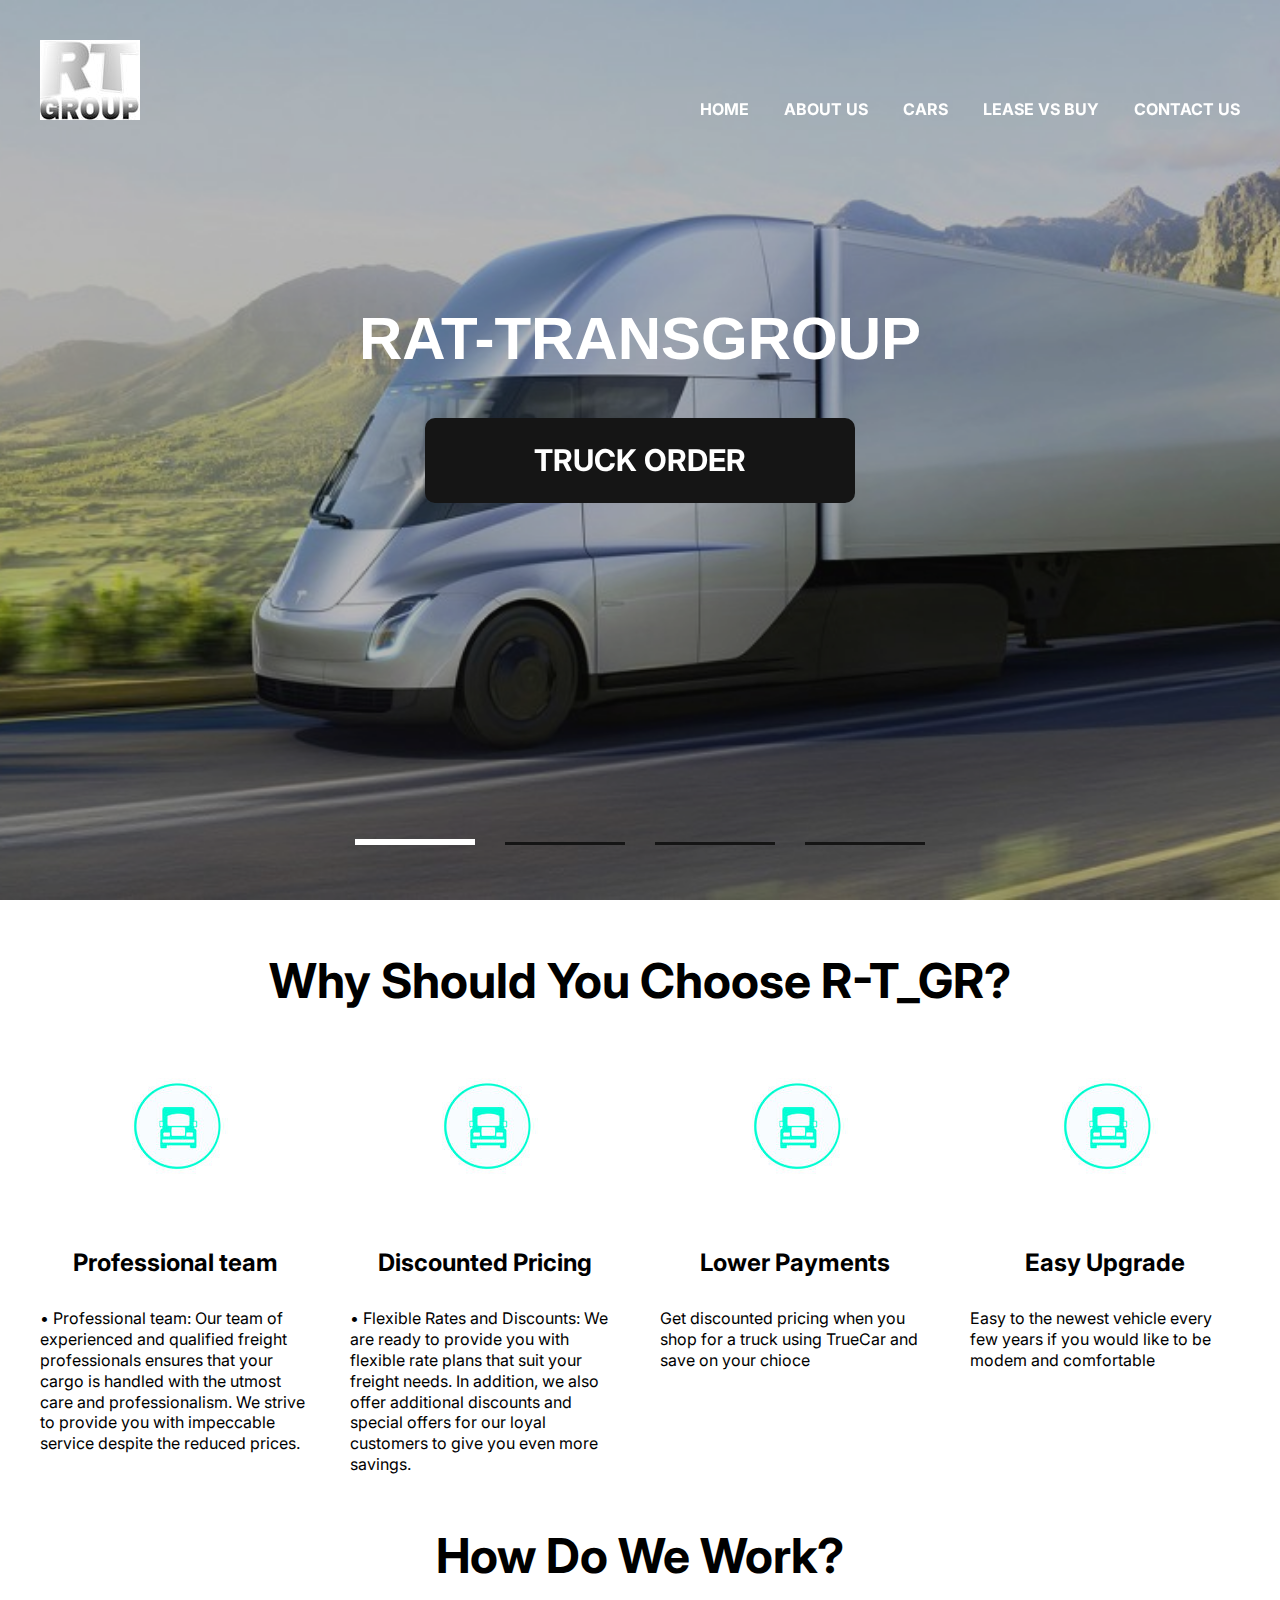
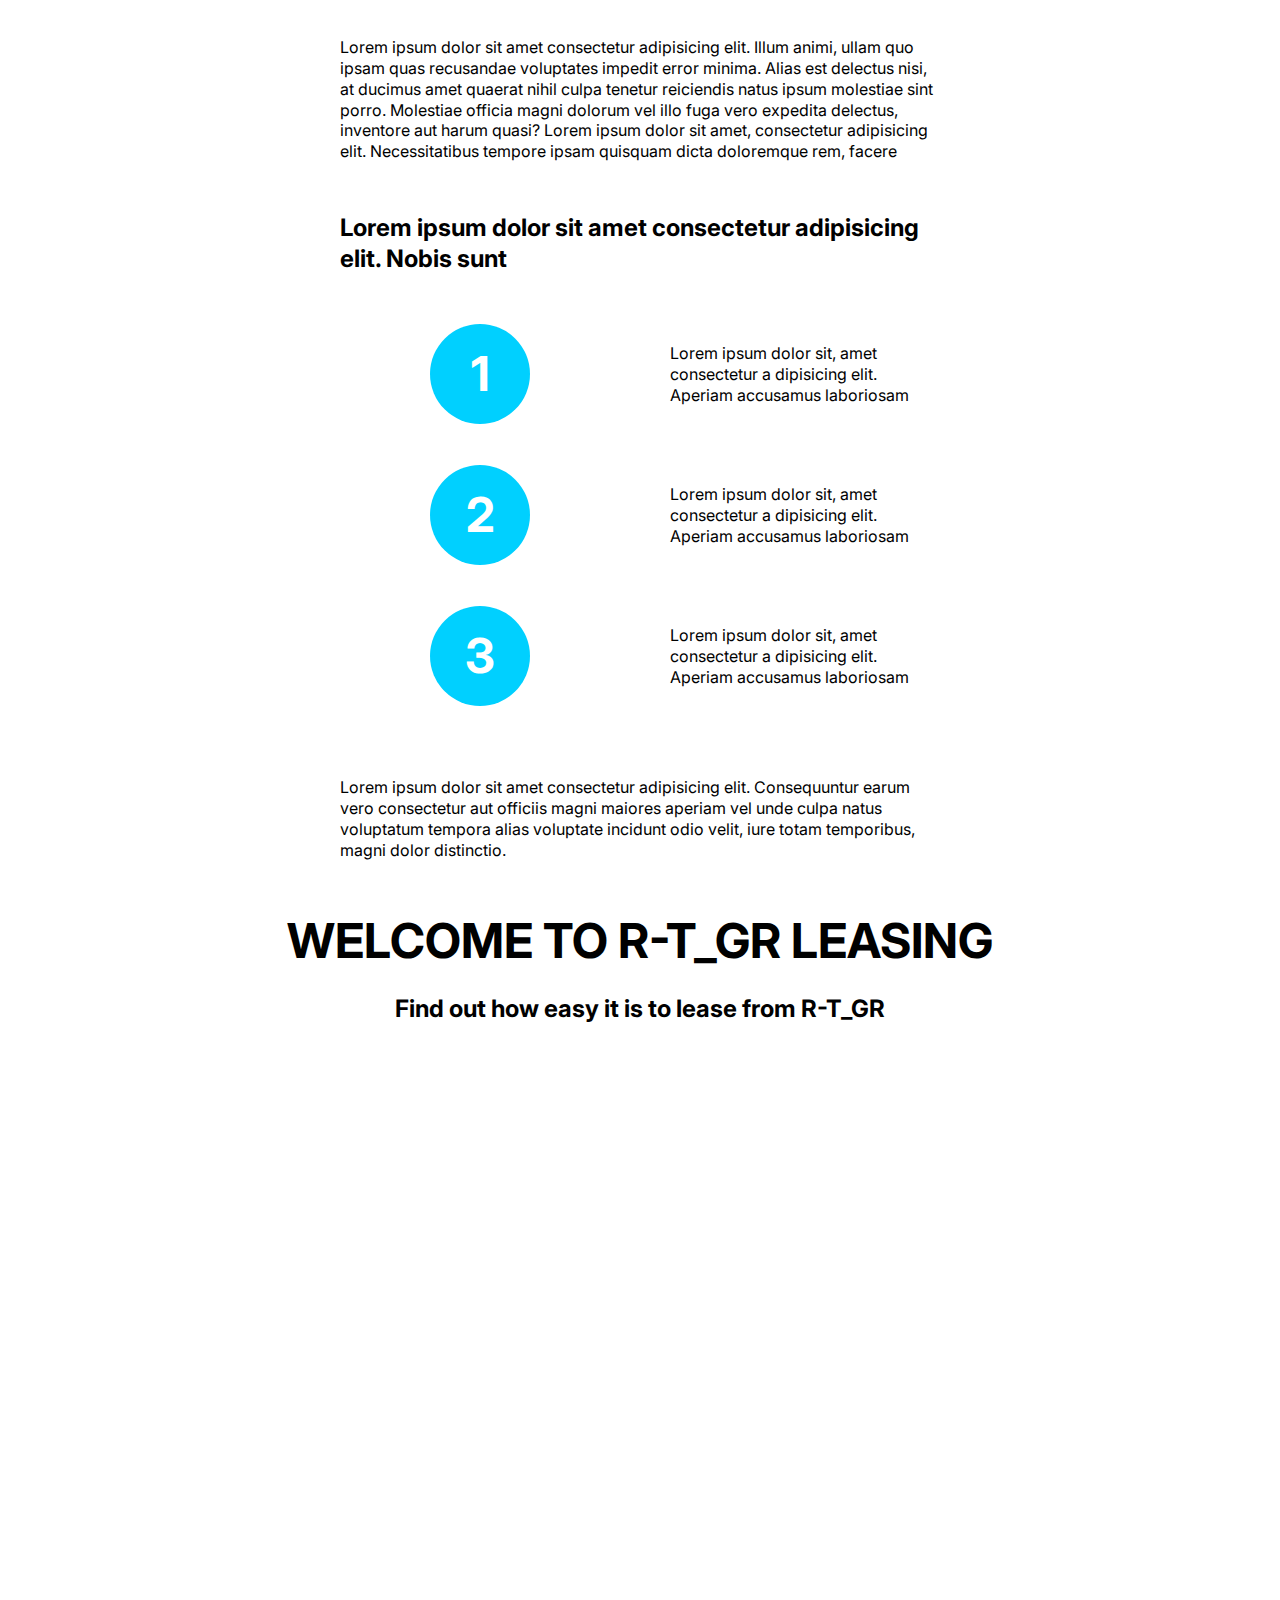
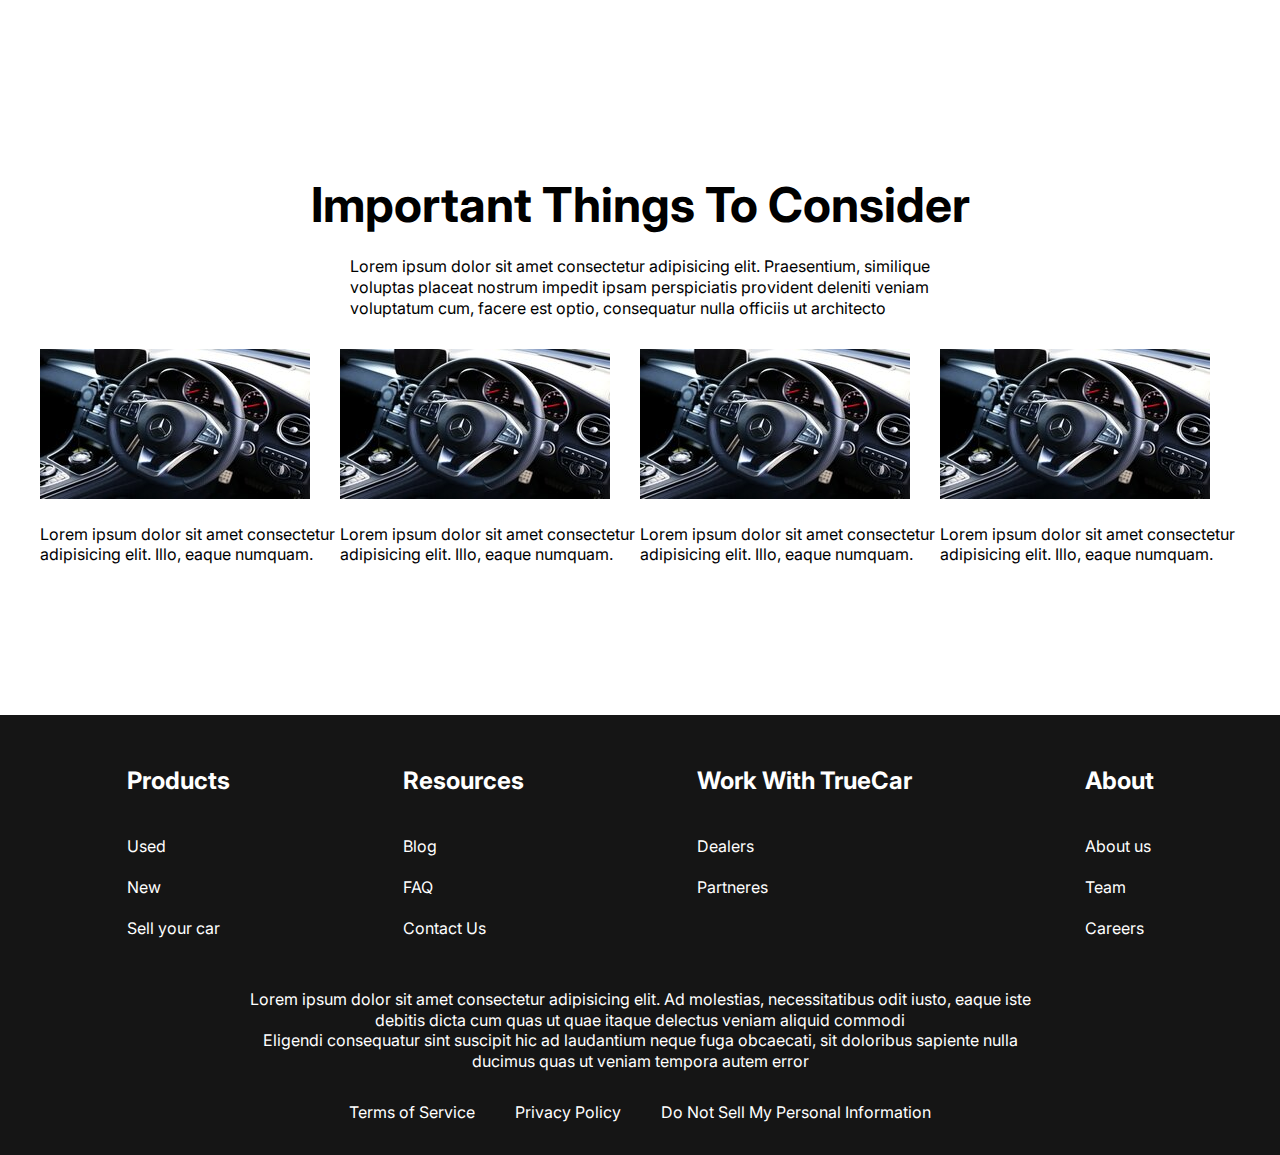
<file: index.html>
<!DOCTYPE html>
<html lang="en">

<head>
	<meta charset="UTF-8">
	<meta name="viewport" content="width=device-width, initial-scale=1.0">
	<title>Document</title>
	<link rel="preconnect" href="https://fonts.googleapis.com">
	<link rel="preconnect" href="https://fonts.gstatic.com" crossorigin>
	<link href="https://fonts.googleapis.com/css2?family=Inter:wght@400;700&display=swap" rel="stylesheet">
	<link rel="stylesheet" href="https://cdn.jsdelivr.net/npm/swiper@9/swiper-bundle.min.css" />
	<link rel="stylesheet" href="style.css">
</head>

<body>

	<div class="wrapper">
		<header class="header header-main">
			<div class="container">
				<div class="header__inner">
					<img class="logo" src="photo_2023-06-23_14-48-36 (1).jpg" alt="">
					<nav class="menu">
						<button class="menu__btn">
							<span></span>
							<span></span>
							<span></span>
						</button>
						<ul class="menu__list">
							<li class="menu__list-item">
								<a href="index.html" class="menu__list-link">HOME</a>
							</li>
							<li class="menu__list-item">
								<a href="#" class="menu__list-link">ABOUT US</a>
							</li>
							<li class="menu__list-item">
								<a href="new-cars.html" class="menu__list-link">CARS</a>
							</li>
							<li class="menu__list-item">
								<a href="#" class="menu__list-link">LEASE VS BUY</a>
							</li>
							<li class="menu__list-item">
								<a href="contacts.html" class="menu__list-link">CONTACT US</a>
							</li>
						</ul>
					</nav>
				</div>
			</div>
		</header>
		<main class="main">
			<section class="top">
				<div class="container">
					<h1 class="title">
					    RAT-TRANSGROUP
					</h1>
					<a href="new-cars.html" class="top__link">
						TRUCK ORDER
					</a>
				</div>
			</section>
			<div class="slider">
				<div class="swiper">
					<div class="swiper-wrapper">
						<div class="swiper-slide" style="background-image: url(slide1.jpg);"></div>
						<div class="swiper-slide" style="background-image: url(slide2.jpg);"></div>
						<div class="swiper-slide" style="background-image: url(slide1.jpg);"></div>
						<div class="swiper-slide" style="background-image: url(slide2.jpg);"></div>
					</div>
					<div class="swiper-pagination"></div>
				</div>
			</div>
			<section class="why-lease">
				<div class="container">
					<h2 class="section-title">
						Why Should You Choose R-T_GR?
					</h2>
					<ul class="why-lease__list">
						<li class="why-lease__item">
							<img src="why-lease1.jpg" alt="" class="why-lease__item-img">
							<h3 class="why-lease__item-title">
								Professional team
							</h3>
							<p class="why-lease__item-text">
								• Professional team: Our team of experienced and qualified freight professionals ensures
								that your cargo is handled with the utmost care and professionalism. We strive to
								provide you with impeccable service despite the reduced prices.
							</p>
						</li>
						<li class="why-lease__item">
							<img src="why-lease2.jpg" alt="" class="why-lease__item-img">
							<h3 class="why-lease__item-title">
								Discounted Pricing
							</h3>
							<p class="why-lease__item-text">
								• Flexible Rates and Discounts: We are ready to provide you with flexible rate plans that
								suit your freight needs. In addition, we also offer additional discounts and special
								offers for our loyal customers to give you even more savings.
							</p>
						</li>
						<li class="why-lease__item">
							<img src="why-lease3.jpg" alt="" class="why-lease__item-img">
							<h3 class="why-lease__item-title">
								Lower Payments
							</h3>
							<p class="why-lease__item-text">
								Get discounted pricing when you shop for a truck using TrueCar and save on your chioce
							</p>
						</li>
						<li class="why-lease__item">
							<img src="why-lease4.jpg" alt="" class="why-lease__item-img">
							<h3 class="why-lease__item-title">
								Easy Upgrade
							</h3>
							<p class="why-lease__item-text">
								Easy to the newest vehicle every few years if you would like to be modem and comfortable
							</p>
						</li>
					</ul>
				</div>
			</section>
			<section class="how-does">
				<div class="container">
					<div class="how-does__inner">
						<h2 class="section-title">
							How Do We Work?
						</h2>
						<p class="how-does__text">
							Lorem ipsum dolor sit amet consectetur adipisicing elit.
							Illum animi, ullam quo ipsam quas
							recusandae voluptates impedit error minima.
							Alias est delectus nisi, at ducimus amet quaerat
							nihil culpa tenetur reiciendis natus ipsum molestiae
							sint porro. Molestiae officia magni
							dolorum vel illo fuga vero expedita
							delectus, inventore aut harum quasi?
							Lorem ipsum dolor sit amet, consectetur
							adipisicing elit. Necessitatibus tempore ipsam
							quisquam dicta doloremque rem, facere
						</p>
						<h4 class="how__does-title">
							Lorem ipsum dolor sit amet consectetur
							adipisicing elit. Nobis sunt
						</h4>
						<ol class="how__does-list">
							<li class="how__does-item">
								Lorem ipsum dolor sit, amet consectetur a
								dipisicing elit. Aperiam accusamus laboriosam
							</li>
							<li class="how__does-item">
								Lorem ipsum dolor sit, amet consectetur a
								dipisicing elit. Aperiam accusamus laboriosam
							</li>
							<li class="how__does-item">
								Lorem ipsum dolor sit, amet consectetur a
								dipisicing elit. Aperiam accusamus laboriosam
							</li>
						</ol>
						<p class="how-does__text">
							Lorem ipsum dolor sit amet consectetur
							adipisicing elit. Consequuntur earum vero consectetur
							aut officiis magni maiores aperiam vel unde
							culpa natus voluptatum tempora alias voluptate
							incidunt odio velit, iure totam temporibus,
							magni dolor distinctio.
						</p>
					</div>
				</div>
			</section>
			<section class="video">
				<div class="conteiner">
					<h2 class="section-title video__title">
						WELCOME TO R-T_GR LEASING
					</h2>
					<p class="video__text">
						Find out how easy it is to lease from R-T_GR
					</p>
					<iframe class="video__content" width="1000" height="500"
						src="https://www.youtube.com/embed/SvD_6oQjryM?controls=0" title="YouTube video player"
						frameborder="0"
						allow="accelerometer; autoplay; clipboard-write; encrypted-media; gyroscope; picture-in-picture; web-share"
						allowfullscreen></iframe>
				</div>
			</section>
			<section class="important">
				<div class="container">
					<h2 class="section-title important__title">
						Important Things To Consider
					</h2>
					<p class="important__text">
						Lorem ipsum dolor sit amet consectetur adipisicing elit.
						Praesentium, similique voluptas placeat
						nostrum impedit ipsam perspiciatis provident deleniti
						veniam voluptatum cum, facere est optio,
						consequatur nulla officiis ut architecto
					</p>
					<ul class="important__list">
						<li class="important__item">
							<img src="imp1.jpg" alt="" class="important__item-img">
							<p class="important__item-text">
								Lorem ipsum dolor sit amet consectetur adipisicing elit. Illo, eaque numquam.
							</p>
						</li>
						<li class="important__item">
							<img src="imp2.jpg" alt="" class="important__item-img">
							<p class="important__item-text">
								Lorem ipsum dolor sit amet consectetur adipisicing elit. Illo, eaque numquam.
							</p>
						</li>
						<li class="important__item">
							<img src="imp3.jpg" alt="" class="important__item-img">
							<p class="important__item-text">
								Lorem ipsum dolor sit amet consectetur adipisicing elit. Illo, eaque numquam.
							</p>
						</li>
						<li class="important__item">
							<img src="imp4.jpg" alt="" class="important__item-img">
							<p class="important__item-text">
								Lorem ipsum dolor sit amet consectetur adipisicing elit. Illo, eaque numquam.
							</p>
						</li>
					</ul>
				</div>
			</section>
		</main>
		<footer class="footer">
			<div class="container">
				<nav class="footer__menu">
					<ul class="footer__menu-list">
						<li class="footer__menu-item">
							<p class="footer__menu-title">Products</p>
						</li>
						<li class="footer__menu-item">
							<a href="#" class="footer__menu-link">Used</a>
						</li>
						<li class="footer__menu-item">
							<a href="#" class="footer__menu-link">New</a>
						</li>
						<li class="footer__menu-item">
							<a href="#" class="footer__menu-link">Sell your car</a>
						</li>
					</ul>
					<ul class="footer__menu-list">
						<li class="footer__menu-item">
							<p class="footer__menu-title">Resources</p>
						</li>
						<li class="footer__menu-item">
							<a href="#" class="footer__menu-link">Blog</a>
						</li>
						<li class="footer__menu-item">
							<a href="#" class="footer__menu-link">FAQ</a>
						</li>
						<li class="footer__menu-item">
							<a href="#" class="footer__menu-link">Contact Us</a>
						</li>

					</ul>
					<ul class="footer__menu-list">
						<li class="footer__menu-item">
							<p class="footer__menu-title">Work With TrueCar</p>
						</li>
						<li class="footer__menu-item">
							<a href="#" class="footer__menu-link">Dealers</a>
						</li>
						<li class="footer__menu-item">
							<a href="#" class="footer__menu-link">Partneres</a>
						</li>

					</ul>
					<ul class="footer__menu-list">
						<li class="footer__menu-item">
							<p class="footer__menu-title">About</p>
						</li>
						<li class="footer__menu-item">
							<a href="#" class="footer__menu-link">About us</a>
						</li>
						<li class="footer__menu-item">
							<a href="#" class="footer__menu-link">Team</a>
						</li>
						<li class="footer__menu-item">
							<a href="#" class="footer__menu-link">Careers</a>
						</li>

					</ul>
				</nav>
				<div class="footer__copy">
					<p class="footer__copy-text">
						Lorem ipsum dolor sit amet consectetur adipisicing elit. Ad molestias, necessitatibus odit
						iusto, eaque iste debitis dicta cum quas ut quae itaque delectus veniam aliquid commodi
					</p>
					<p class="footer__copy-text">
						Eligendi consequatur sint suscipit hic ad laudantium
						neque fuga obcaecati, sit doloribus sapiente nulla ducimus quas ut veniam tempora autem error
					</p>
				</div>
				<nav class="copy__nav">
					<ul class="copy__nav-list">
						<li class="copy__nav-item">
							<a class="copy__nav-link" href="#">Terms of Service</a>
						</li>
						<li class="copy__nav-item">
							<a class="copy__nav-link" href="#">Privacy Policy</a>
						</li>
						<li class="copy__nav-item">
							<a class="copy__nav-link" href="#">Do Not Sell My Personal Information</a>
						</li>
					</ul>
				</nav>
			</div>
		</footer>
	</div>



	<script src="https://cdn.jsdelivr.net/npm/swiper@9/swiper-bundle.min.js"></script>
	<script src="main.js"></script>
</body>

</html>
</file>
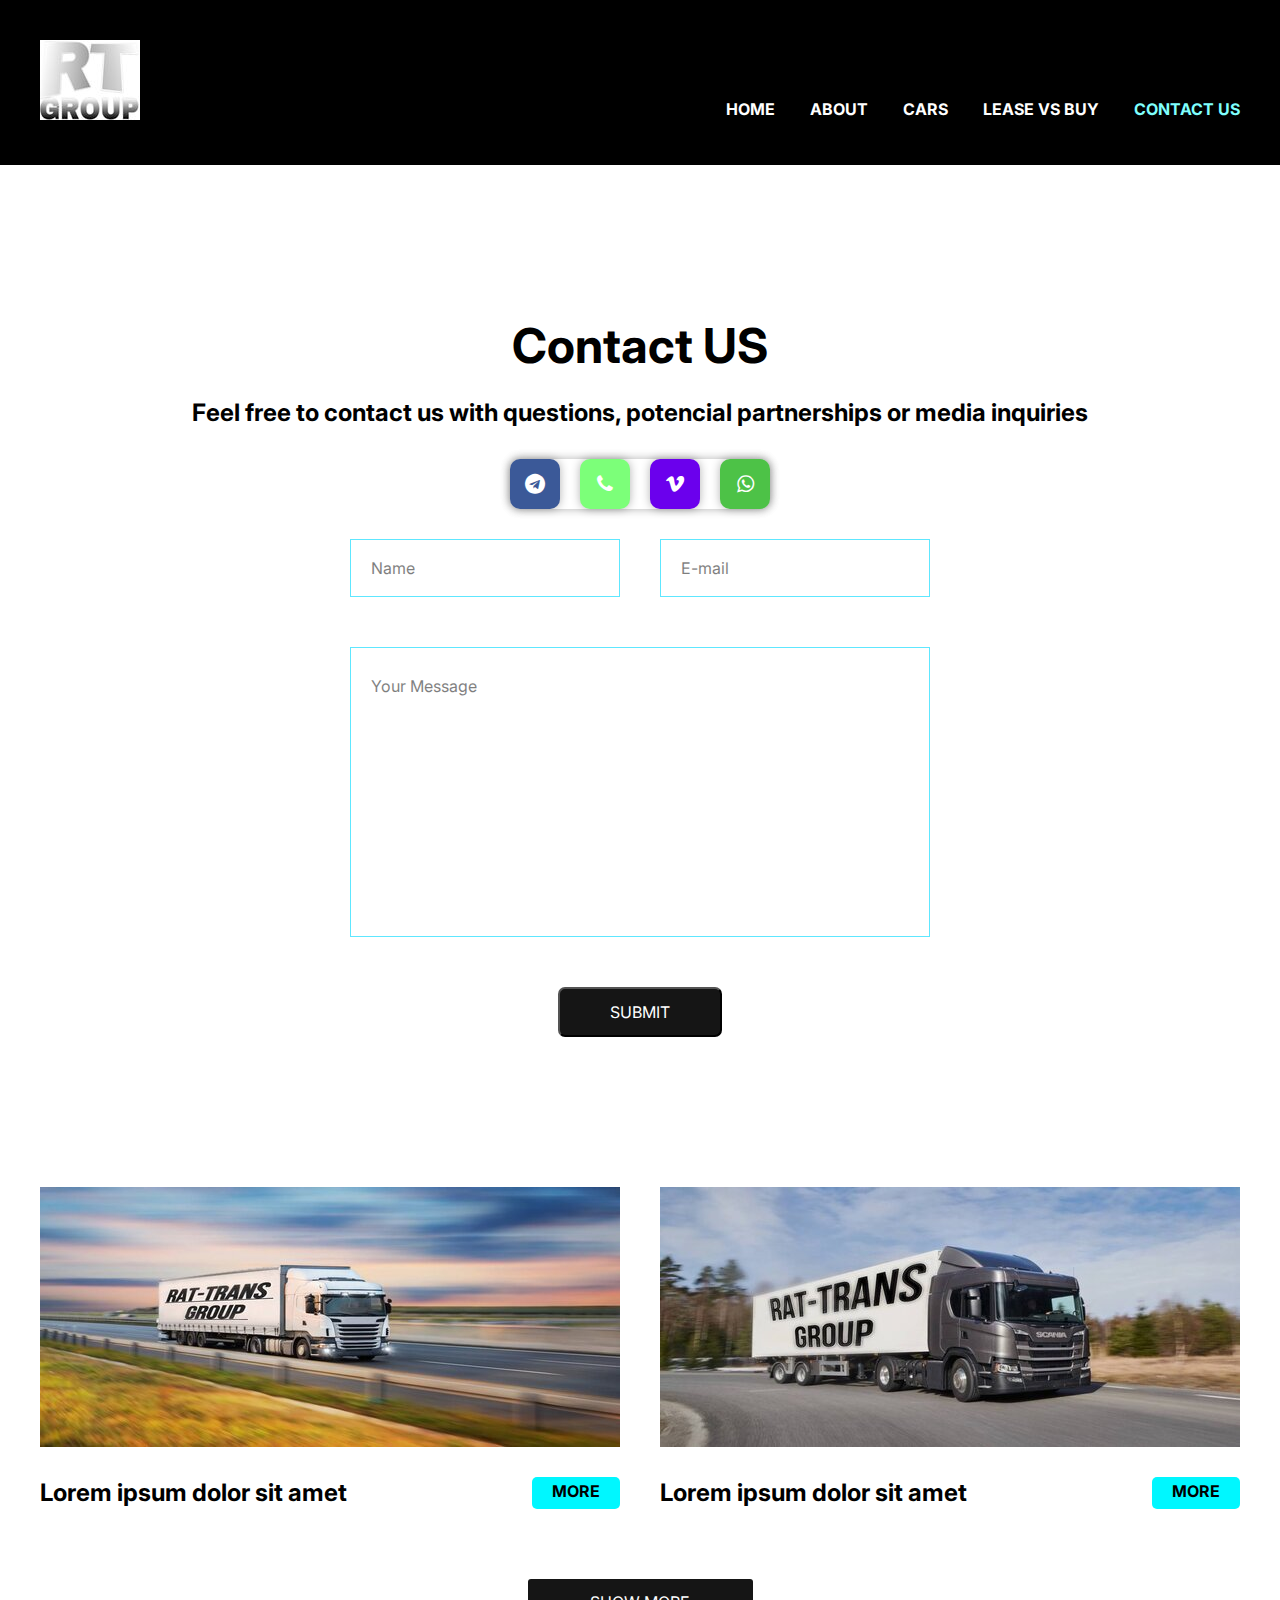
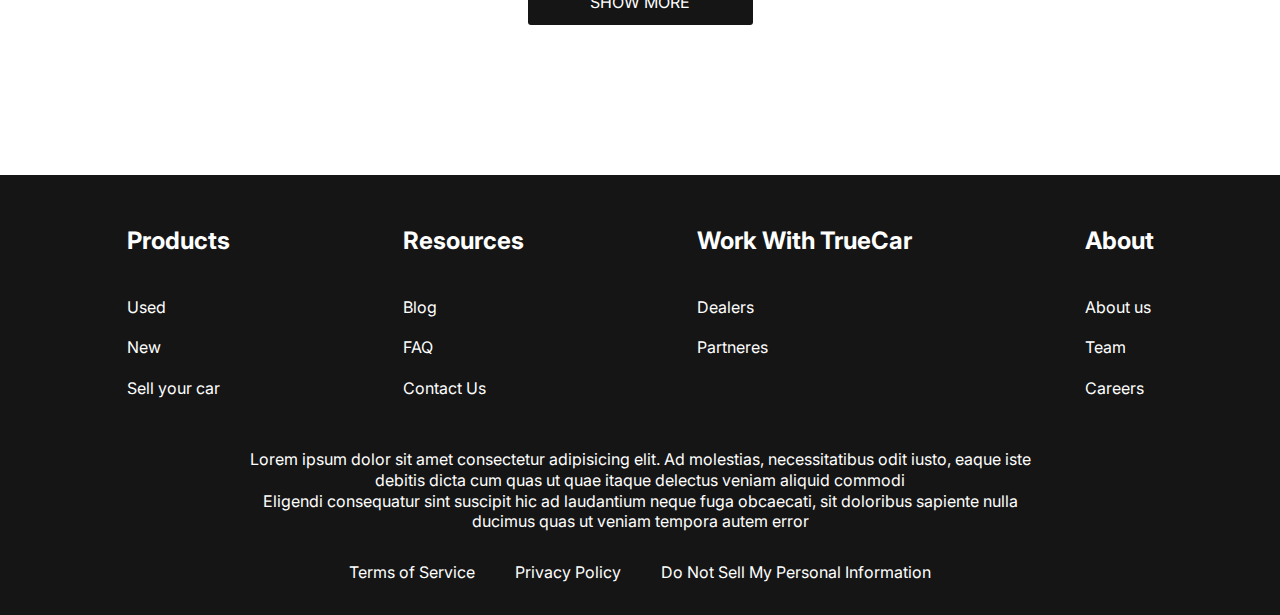
<file: contacts.html>
<!DOCTYPE html>
<html lang="en">

<head>
	<meta charset="UTF-8">
	<meta name="viewport" content="width=device-width, initial-scale=1.0">
	<title>Document</title>
	<link rel="preconnect" href="https://fonts.googleapis.com">
	<link rel="preconnect" href="https://fonts.gstatic.com" crossorigin>
	<link href="https://fonts.googleapis.com/css2?family=Inter:wght@400;700&display=swap" rel="stylesheet">
	<link rel="stylesheet" href="https://maxcdn.bootstrapcdn.com/font-awesome/4.7.0/css/font-awesome.min.css">
	<link rel="stylesheet" href="style(1).css">
	<link rel="stylesheet" href="style.css">
</head>

<body>

	<div class="wrapper">
		<header class="header">
			<div class="container">
				<div class="header__inner">
					<img class="logo" src="photo_2023-06-23_14-48-36 (1).jpg" alt="">
					<nav class="menu">
						<button class="menu__btn">
							<span></span>
							<span></span>
							<span></span>
						</button>
						<ul class="menu__list">
							<li class="menu__list-item">
								<a href="index.html" class="menu__list-link">HOME</a>
							</li>
							<li class="menu__list-item">
								<a href="#" class="menu__list-link">ABOUT</a>
							</li>
							<li class="menu__list-item">
								<a href="new-cars.html" class="menu__list-link">CARS</a>
							</li>
							<li class="menu__list-item">
								<a href="#" class="menu__list-link">LEASE VS BUY</a>
							</li>
							<li class="menu__list-item">
								<a href="contacts.html" class="menu__list-link menu__list-link--active">CONTACT US</a>
							</li>
						</ul>
					</nav>
				</div>
			</div>
		</header>
		<main class="main">
			<section class="contacts">
				<div class="container">
					<h2 class="section-title contacts__title">Contact US</h2>
					<p class="contacts__text">
						Feel free to contact us with questions, potencial partnerships or media inquiries
					</p>
					<div class="wrapper1">
						<div class="container">
							<ul class="ul1">
								<li class="telegramm">
									<a href="https://t.me/sandoooo88">
										<i class="fa fa-telegram" aria-hidden="true"></i>
									</a>
								</li>
		
								<li class="phone">
									<a href="https://t.me/sandoooo88">
										<i class="fa fa-phone" aria-hidden="true"></i>
									</a>
								</li>
		
								<li class="viber">
									<a href="https://t.me/sandoooo88">
										<i class="fa fa-vimeo" aria-hidden="true"></i>
									</a>
								</li>
		
								<li class="whatsapp">
									<a href="https://t.me/sandoooo88">
										<i class="fa fa-whatsapp" aria-hidden="true"></i>
									</a>
								</li>
							</ul>
						</div>
					</div>
					<form action="" class="form">
						<input type="text" class="form__input" placeholder="Name">
						<input type="email" class="form__input" placeholder="E-mail">
						<textarea class="form__textarea" placeholder="Your Message"></textarea>
						<button class="form__btn" type="submit">SUBMIT</button>
					</form>
				</div>
			</section>
			<section class="blog">
				<div class="container">
					<div class="blog__items">
						<div class="blog__item">
							<img src="pic2.jpg" alt="" class="blog__item-img">
							<h4 class="blog__item-title">Lorem ipsum dolor sit amet</h4>
							<a href="#" class="blog__item-link">MORE</a>
						</div>
						<div class="blog__item">
							<img src="pic3.jpg" alt="" class="blog__item-img">
							<h4 class="blog__item-title">Lorem ipsum dolor sit amet</h4>
							<a href="#" class="blog__item-link">MORE</a>
						</div>
					</div>
					<a href="#" class="showmore-link">SHOW MORE</a>
				</div>
			</section>
		</main>
		<footer class="footer">
			<div class="container">
				<nav class="footer__menu">
					<ul class="footer__menu-list">
						<li class="footer__menu-item">
							<p class="footer__menu-title">Products</p>
						</li>
						<li class="footer__menu-item">
							<a href="#" class="footer__menu-link">Used</a>
						</li>
						<li class="footer__menu-item">
							<a href="#" class="footer__menu-link">New</a>
						</li>
						<li class="footer__menu-item">
							<a href="#" class="footer__menu-link">Sell your car</a>
						</li>
					</ul>
					<ul class="footer__menu-list">
						<li class="footer__menu-item">
							<p class="footer__menu-title">Resources</p>
						</li>
						<li class="footer__menu-item">
							<a href="#" class="footer__menu-link">Blog</a>
						</li>
						<li class="footer__menu-item">
							<a href="#" class="footer__menu-link">FAQ</a>
						</li>
						<li class="footer__menu-item">
							<a href="#" class="footer__menu-link">Contact Us</a>
						</li>

					</ul>
					<ul class="footer__menu-list">
						<li class="footer__menu-item">
							<p class="footer__menu-title">Work With TrueCar</p>
						</li>
						<li class="footer__menu-item">
							<a href="#" class="footer__menu-link">Dealers</a>
						</li>
						<li class="footer__menu-item">
							<a href="#" class="footer__menu-link">Partneres</a>
						</li>

					</ul>
					<ul class="footer__menu-list">
						<li class="footer__menu-item">
							<p class="footer__menu-title">About</p>
						</li>
						<li class="footer__menu-item">
							<a href="#" class="footer__menu-link">About us</a>
						</li>
						<li class="footer__menu-item">
							<a href="#" class="footer__menu-link">Team</a>
						</li>
						<li class="footer__menu-item">
							<a href="#" class="footer__menu-link">Careers</a>
						</li>

					</ul>
				</nav>
				<div class="footer__copy">
					<p class="footer__copy-text">
						Lorem ipsum dolor sit amet consectetur adipisicing elit. Ad molestias, necessitatibus odit
						iusto, eaque iste debitis dicta cum quas ut quae itaque delectus veniam aliquid commodi
					</p>
					<p class="footer__copy-text">
						Eligendi consequatur sint suscipit hic ad laudantium
						neque fuga obcaecati, sit doloribus sapiente nulla ducimus quas ut veniam tempora autem error
					</p>
				</div>
				<nav class="copy__nav">
					<ul class="copy__nav-list">
						<li class="copy__nav-item">
							<a class="copy__nav-link" href="#">Terms of Service</a>
						</li>
						<li class="copy__nav-item">
							<a class="copy__nav-link" href="#">Privacy Policy</a>
						</li>
						<li class="copy__nav-item">
							<a class="copy__nav-link" href="#">Do Not Sell My Personal Information</a>
						</li>
					</ul>
				</nav>
			</div>
		</footer>
	</div>

</body>

</html>
</file>
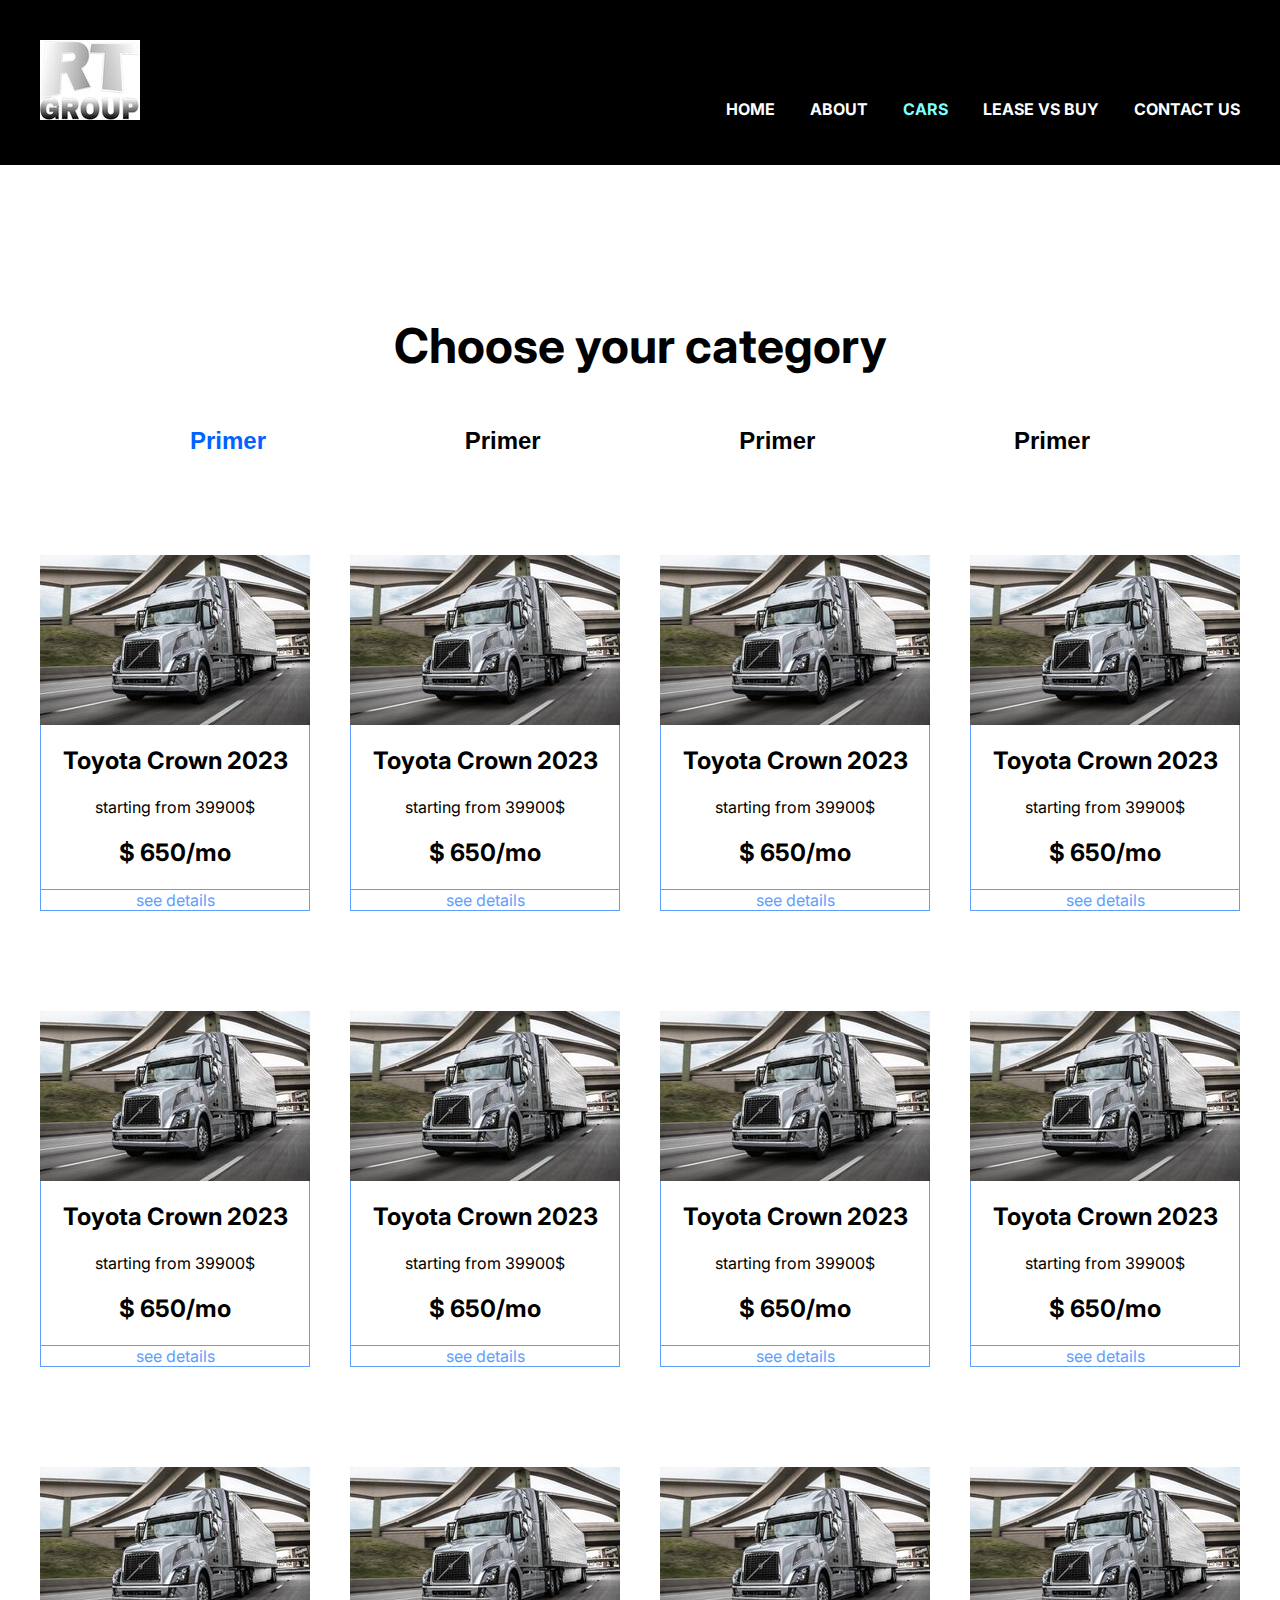
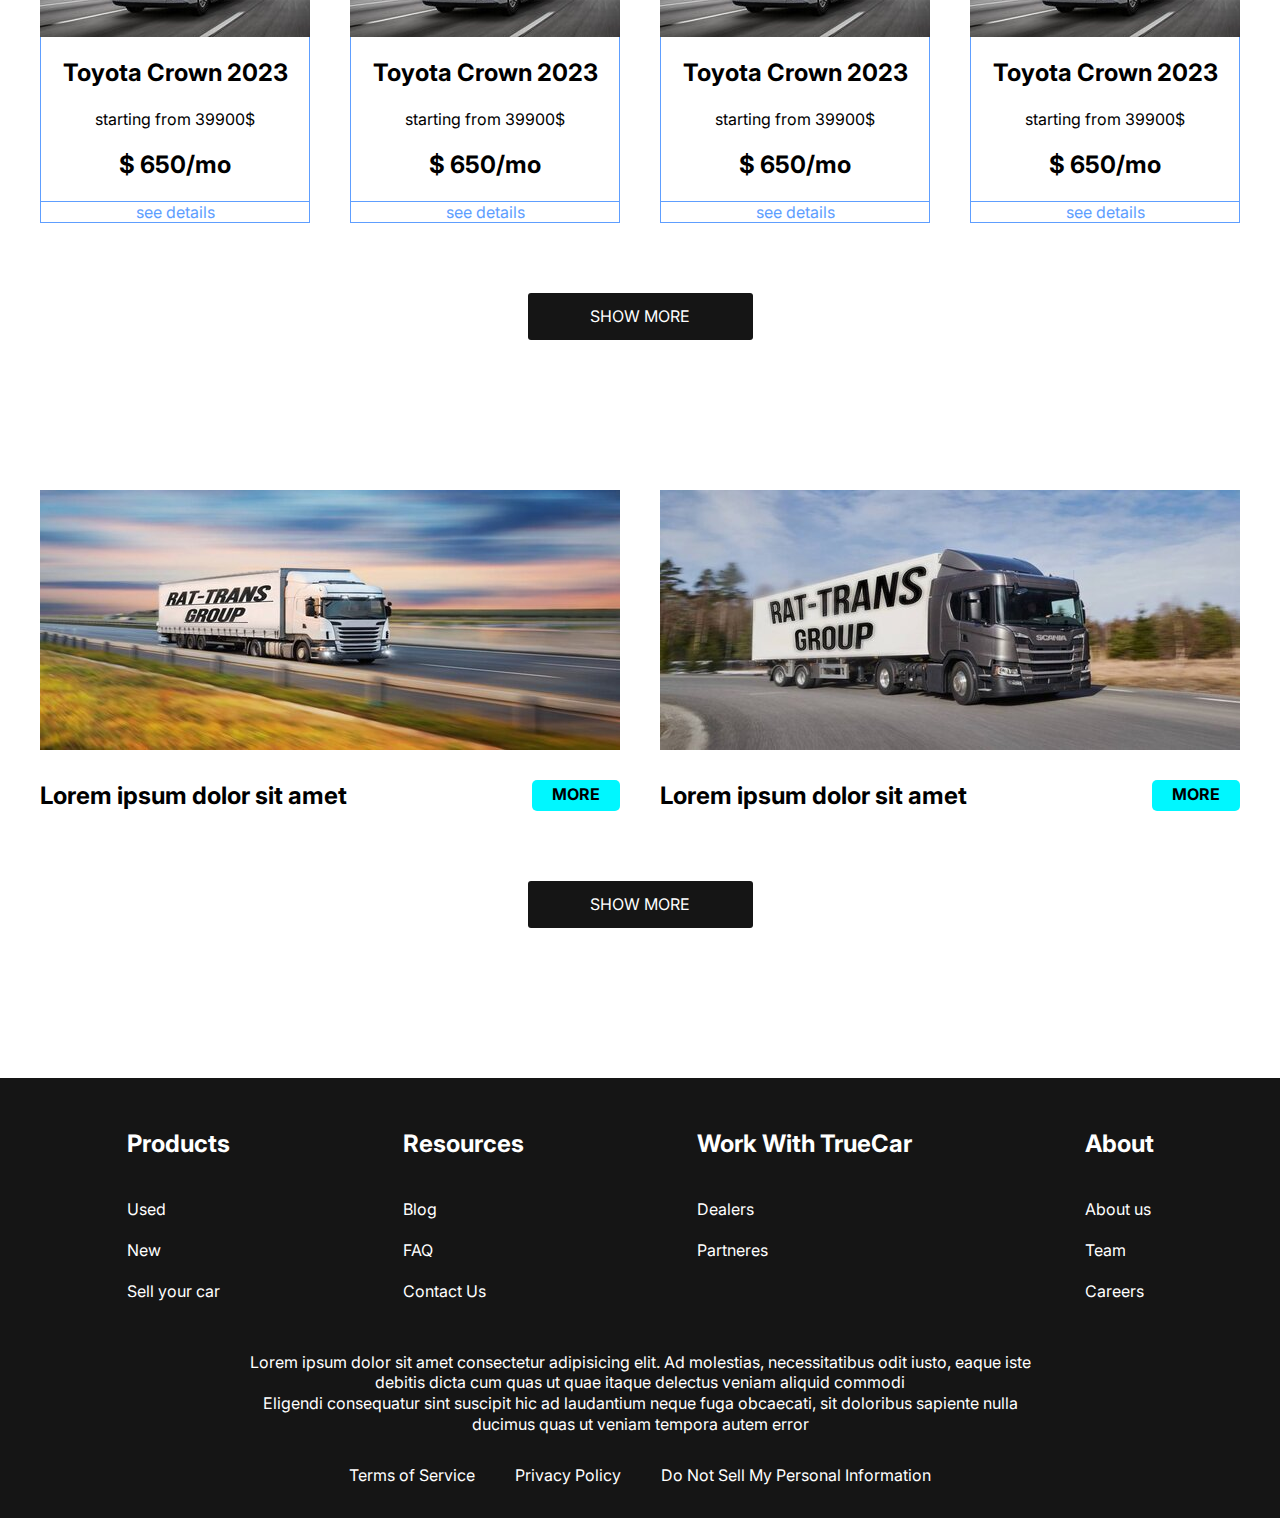
<file: new-cars.html>
<!DOCTYPE html>
<html lang="en">

<head>
	<meta charset="UTF-8">
	<meta name="viewport" content="width=device-width, initial-scale=1.0">
	<title>Document</title>
	<link rel="preconnect" href="https://fonts.googleapis.com">
	<link rel="preconnect" href="https://fonts.gstatic.com" crossorigin>
	<link href="https://fonts.googleapis.com/css2?family=Inter:wght@400;700&display=swap" rel="stylesheet">
	<link rel="stylesheet" href="style.css">
</head>

<body>

	<div class="wrapper">
		<header class="header">
			<div class="container">
				<div class="header__inner">
					<img class="logo" src="photo_2023-06-23_14-48-36 (1).jpg" alt="">
					<nav class="menu">
						<ul class="menu__list">
							<li class="menu__list-item">
								<a href="index.html" class="menu__list-link">HOME</a>
							</li>
							<li class="menu__list-item">
								<a href="#" class="menu__list-link">ABOUT</a>
							</li>
							<li class="menu__list-item">
								<a href="new-cars.html" class="menu__list-link menu__list-link--active">CARS</a>
							</li>
							<li class="menu__list-item">
								<a href="#" class="menu__list-link">LEASE VS BUY</a>
							</li>
							<li class="menu__list-item">
								<a href="contacts.html" class="menu__list-link">CONTACT US</a>
							</li>
						</ul>
					</nav>
				</div>
			</div>
		</header>
		<main class="main">

			<section class="choose">
				<div class="container">
					<h2 class="section-title">
						Choose your category
					</h2>
					<div class="tabs">
						<div class="tabs__btn">
							<button class="tabs__btn-item tabs__btn-item--active" data-button="content-1">Primer</button>
							<button class="tabs__btn-item" data-button="content-2">Primer</button>
							<button class="tabs__btn-item" data-button="content-3">Primer</button>
							<button class="tabs__btn-item" data-button="content-4">Primer</button>
						</div>
						<div class="tabs__content">
							<div class="tabs__content-item tabs__content-item--active" id="content-1">
								<div class="card">
									<img src="card-1.jpg" alt="" class="card__img">
									<div class="card__content">
										<h4 class="card__title">Toyota Crown 2023</h4>
										<p class="card__text">starting from 39900$</p>
										<p class="card__price">$ 650/mo</p>
									</div>
									<a href="#" class="card__link">see details</a>
								</div>
								<div class="card">
									<img src="card-1.jpg" alt="" class="card__img">
									<div class="card__content">
										<h4 class="card__title">Toyota Crown 2023</h4>
										<p class="card__text">starting from 39900$</p>
										<p class="card__price">$ 650/mo</p>
									</div>
									<a href="#" class="card__link">see details</a>
								</div>
								<div class="card">
									<img src="card-1.jpg" alt="" class="card__img">
									<div class="card__content">
										<h4 class="card__title">Toyota Crown 2023</h4>
										<p class="card__text">starting from 39900$</p>
										<p class="card__price">$ 650/mo</p>
									</div>
									<a href="#" class="card__link">see details</a>
								</div>
								<div class="card">
									<img src="card-1.jpg" alt="" class="card__img">
									<div class="card__content">
										<h4 class="card__title">Toyota Crown 2023</h4>
										<p class="card__text">starting from 39900$</p>
										<p class="card__price">$ 650/mo</p>
									</div>
									<a href="#" class="card__link">see details</a>
								</div>
								<div class="card">
									<img src="card-1.jpg" alt="" class="card__img">
									<div class="card__content">
										<h4 class="card__title">Toyota Crown 2023</h4>
										<p class="card__text">starting from 39900$</p>
										<p class="card__price">$ 650/mo</p>
									</div>
									<a href="#" class="card__link">see details</a>
								</div>
								<div class="card">
									<img src="card-1.jpg" alt="" class="card__img">
									<div class="card__content">
										<h4 class="card__title">Toyota Crown 2023</h4>
										<p class="card__text">starting from 39900$</p>
										<p class="card__price">$ 650/mo</p>
									</div>
									<a href="#" class="card__link">see details</a>
								</div>
								<div class="card">
									<img src="card-1.jpg" alt="" class="card__img">
									<div class="card__content">
										<h4 class="card__title">Toyota Crown 2023</h4>
										<p class="card__text">starting from 39900$</p>
										<p class="card__price">$ 650/mo</p>
									</div>
									<a href="#" class="card__link">see details</a>
								</div>
								<div class="card">
									<img src="card-1.jpg" alt="" class="card__img">
									<div class="card__content">
										<h4 class="card__title">Toyota Crown 2023</h4>
										<p class="card__text">starting from 39900$</p>
										<p class="card__price">$ 650/mo</p>
									</div>
									<a href="#" class="card__link">see details</a>
								</div>
								<div class="card">
									<img src="card-1.jpg" alt="" class="card__img">
									<div class="card__content">
										<h4 class="card__title">Toyota Crown 2023</h4>
										<p class="card__text">starting from 39900$</p>
										<p class="card__price">$ 650/mo</p>
									</div>
									<a href="#" class="card__link">see details</a>
								</div>
								<div class="card">
									<img src="card-1.jpg" alt="" class="card__img">
									<div class="card__content">
										<h4 class="card__title">Toyota Crown 2023</h4>
										<p class="card__text">starting from 39900$</p>
										<p class="card__price">$ 650/mo</p>
									</div>
									<a href="#" class="card__link">see details</a>
								</div>
								<div class="card">
									<img src="card-1.jpg" alt="" class="card__img">
									<div class="card__content">
										<h4 class="card__title">Toyota Crown 2023</h4>
										<p class="card__text">starting from 39900$</p>
										<p class="card__price">$ 650/mo</p>
									</div>
									<a href="#" class="card__link">see details</a>
								</div>
								<div class="card">
									<img src="card-1.jpg" alt="" class="card__img">
									<div class="card__content">
										<h4 class="card__title">Toyota Crown 2023</h4>
										<p class="card__text">starting from 39900$</p>
										<p class="card__price">$ 650/mo</p>
									</div>
									<a href="#" class="card__link">see details</a>
								</div>
							</div>
							<div class="tabs__content-item" id="content-2">
								<div class="card">
									<img src="card-1.jpg" alt="" class="card__img">
									<div class="card__content">
										<h4 class="card__title">Toyota Crown 2023</h4>
										<p class="card__text">starting from 39900$</p>
										<p class="card__price">$ 650/mo</p>
									</div>
									<a href="#" class="card__link">see details</a>
								</div>
								<div class="card">
									<img src="card-1.jpg" alt="" class="card__img">
									<div class="card__content">
										<h4 class="card__title">Toyota Crown 2023</h4>
										<p class="card__text">starting from 39900$</p>
										<p class="card__price">$ 650/mo</p>
									</div>
									<a href="#" class="card__link">see details</a>
								</div>
								<div class="card">
									<img src="card-1.jpg" alt="" class="card__img">
									<div class="card__content">
										<h4 class="card__title">Toyota Crown 2023</h4>
										<p class="card__text">starting from 39900$</p>
										<p class="card__price">$ 650/mo</p>
									</div>
									<a href="#" class="card__link">see details</a>
								</div>
								<div class="card">
									<img src="card-1.jpg" alt="" class="card__img">
									<div class="card__content">
										<h4 class="card__title">Toyota Crown 2023</h4>
										<p class="card__text">starting from 39900$</p>
										<p class="card__price">$ 650/mo</p>
									</div>
									<a href="#" class="card__link">see details</a>
								</div>
							</div>
							<div class="tabs__content-item" id="content-3">
								<div class="card">
									<img src="card-1.jpg" alt="" class="card__img">
									<div class="card__content">
										<h4 class="card__title">Toyota Crown 2023</h4>
										<p class="card__text">starting from 39900$</p>
										<p class="card__price">$ 650/mo</p>
									</div>
									<a href="#" class="card__link">see details</a>
								</div>
								<div class="card">
									<img src="card-1.jpg" alt="" class="card__img">
									<div class="card__content">
										<h4 class="card__title">Toyota Crown 2023</h4>
										<p class="card__text">starting from 39900$</p>
										<p class="card__price">$ 650/mo</p>
									</div>
									<a href="#" class="card__link">see details</a>
								</div>
								<div class="card">
									<img src="card-1.jpg" alt="" class="card__img">
									<div class="card__content">
										<h4 class="card__title">Toyota Crown 2023</h4>
										<p class="card__text">starting from 39900$</p>
										<p class="card__price">$ 650/mo</p>
									</div>
									<a href="#" class="card__link">see details</a>
								</div>
								<div class="card">
									<img src="card-1.jpg" alt="" class="card__img">
									<div class="card__content">
										<h4 class="card__title">Toyota Crown 2023</h4>
										<p class="card__text">starting from 39900$</p>
										<p class="card__price">$ 650/mo</p>
									</div>
									<a href="#" class="card__link">see details</a>
								</div>
								<div class="card">
									<img src="card-1.jpg" alt="" class="card__img">
									<div class="card__content">
										<h4 class="card__title">Toyota Crown 2023</h4>
										<p class="card__text">starting from 39900$</p>
										<p class="card__price">$ 650/mo</p>
									</div>
									<a href="#" class="card__link">see details</a>
								</div>
								<div class="card">
									<img src="card-1.jpg" alt="" class="card__img">
									<div class="card__content">
										<h4 class="card__title">Toyota Crown 2023</h4>
										<p class="card__text">starting from 39900$</p>
										<p class="card__price">$ 650/mo</p>
									</div>
									<a href="#" class="card__link">see details</a>
								</div>
								<div class="card">
									<img src="card-1.jpg" alt="" class="card__img">
									<div class="card__content">
										<h4 class="card__title">Toyota Crown 2023</h4>
										<p class="card__text">starting from 39900$</p>
										<p class="card__price">$ 650/mo</p>
									</div>
									<a href="#" class="card__link">see details</a>
								</div>
								<div class="card">
									<img src="card-1.jpg" alt="" class="card__img">
									<div class="card__content">
										<h4 class="card__title">Toyota Crown 2023</h4>
										<p class="card__text">starting from 39900$</p>
										<p class="card__price">$ 650/mo</p>
									</div>
									<a href="#" class="card__link">see details</a>
								</div>
							</div>
							<div class="tabs__content-item" id="content-4">
								<div class="card">
									<img src="card-1.jpg" alt="" class="card__img">
									<div class="card__content">
										<h4 class="card__title">Toyota Crown 2023</h4>
										<p class="card__text">starting from 39900$</p>
										<p class="card__price">$ 650/mo</p>
									</div>
									<a href="#" class="card__link">see details</a>
								</div>
								<div class="card">
									<img src="card-1.jpg" alt="" class="card__img">
									<div class="card__content">
										<h4 class="card__title">Toyota Crown 2023</h4>
										<p class="card__text">starting from 39900$</p>
										<p class="card__price">$ 650/mo</p>
									</div>
									<a href="#" class="card__link">see details</a>
								</div>
								<div class="card">
									<img src="card-1.jpg" alt="" class="card__img">
									<div class="card__content">
										<h4 class="card__title">Toyota Crown 2023</h4>
										<p class="card__text">starting from 39900$</p>
										<p class="card__price">$ 650/mo</p>
									</div>
									<a href="#" class="card__link">see details</a>
								</div>
								<div class="card">
									<img src="card-1.jpg" alt="" class="card__img">
									<div class="card__content">
										<h4 class="card__title">Toyota Crown 2023</h4>
										<p class="card__text">starting from 39900$</p>
										<p class="card__price">$ 650/mo</p>
									</div>
									<a href="#" class="card__link">see details</a>
								</div>
								<div class="card">
									<img src="card-1.jpg" alt="" class="card__img">
									<div class="card__content">
										<h4 class="card__title">Toyota Crown 2023</h4>
										<p class="card__text">starting from 39900$</p>
										<p class="card__price">$ 650/mo</p>
									</div>
									<a href="#" class="card__link">see details</a>
								</div>
								<div class="card">
									<img src="card-1.jpg" alt="" class="card__img">
									<div class="card__content">
										<h4 class="card__title">Toyota Crown 2023</h4>
										<p class="card__text">starting from 39900$</p>
										<p class="card__price">$ 650/mo</p>
									</div>
									<a href="#" class="card__link">see details</a>
								</div>
								<div class="card">
									<img src="card-1.jpg" alt="" class="card__img">
									<div class="card__content">
										<h4 class="card__title">Toyota Crown 2023</h4>
										<p class="card__text">starting from 39900$</p>
										<p class="card__price">$ 650/mo</p>
									</div>
									<a href="#" class="card__link">see details</a>
								</div>
								<div class="card">
									<img src="card-1.jpg" alt="" class="card__img">
									<div class="card__content">
										<h4 class="card__title">Toyota Crown 2023</h4>
										<p class="card__text">starting from 39900$</p>
										<p class="card__price">$ 650/mo</p>
									</div>
									<a href="#" class="card__link">see details</a>
								</div>
								<div class="card">
									<img src="card-1.jpg" alt="" class="card__img">
									<div class="card__content">
										<h4 class="card__title">Toyota Crown 2023</h4>
										<p class="card__text">starting from 39900$</p>
										<p class="card__price">$ 650/mo</p>
									</div>
									<a href="#" class="card__link">see details</a>
								</div>
								<div class="card">
									<img src="card-1.jpg" alt="" class="card__img">
									<div class="card__content">
										<h4 class="card__title">Toyota Crown 2023</h4>
										<p class="card__text">starting from 39900$</p>
										<p class="card__price">$ 650/mo</p>
									</div>
									<a href="#" class="card__link">see details</a>
								</div>
								<div class="card">
									<img src="card-1.jpg" alt="" class="card__img">
									<div class="card__content">
										<h4 class="card__title">Toyota Crown 2023</h4>
										<p class="card__text">starting from 39900$</p>
										<p class="card__price">$ 650/mo</p>
									</div>
									<a href="#" class="card__link">see details</a>
								</div>
								<div class="card">
									<img src="card-1.jpg" alt="" class="card__img">
									<div class="card__content">
										<h4 class="card__title">Toyota Crown 2023</h4>
										<p class="card__text">starting from 39900$</p>
										<p class="card__price">$ 650/mo</p>
									</div>
									<a href="#" class="card__link">see details</a>
								</div>
								<div class="card">
									<img src="card-1.jpg" alt="" class="card__img">
									<div class="card__content">
										<h4 class="card__title">Toyota Crown 2023</h4>
										<p class="card__text">starting from 39900$</p>
										<p class="card__price">$ 650/mo</p>
									</div>
									<a href="#" class="card__link">see details</a>
								</div>
								<div class="card">
									<img src="card-1.jpg" alt="" class="card__img">
									<div class="card__content">
										<h4 class="card__title">Toyota Crown 2023</h4>
										<p class="card__text">starting from 39900$</p>
										<p class="card__price">$ 650/mo</p>
									</div>
									<a href="#" class="card__link">see details</a>
								</div>
								<div class="card">
									<img src="card-1.jpg" alt="" class="card__img">
									<div class="card__content">
										<h4 class="card__title">Toyota Crown 2023</h4>
										<p class="card__text">starting from 39900$</p>
										<p class="card__price">$ 650/mo</p>
									</div>
									<a href="#" class="card__link">see details</a>
								</div>
								<div class="card">
									<img src="card-1.jpg" alt="" class="card__img">
									<div class="card__content">
										<h4 class="card__title">Toyota Crown 2023</h4>
										<p class="card__text">starting from 39900$</p>
										<p class="card__price">$ 650/mo</p>
									</div>
									<a href="#" class="card__link">see details</a>
								</div>
							</div>
						</div>
					</div>
					<a href="#" class="showmore-link">SHOW MORE</a>
				</div>
			</section>
			<section class="blog">
				<div class="container">
					<div class="blog__items">
						<div class="blog__item">
							<img src="pic2.jpg" alt="" class="blog__item-img">
							<h4 class="blog__item-title">Lorem ipsum dolor sit amet</h4>
							<a href="#" class="blog__item-link">MORE</a>
						</div>
						<div class="blog__item">
							<img src="pic3.jpg" alt="" class="blog__item-img">
							<h4 class="blog__item-title">Lorem ipsum dolor sit amet</h4>
							<a href="#" class="blog__item-link">MORE</a>
						</div>
					</div>
					<a href="#" class="showmore-link">SHOW MORE</a>
				</div>
		</main>
		<footer class="footer">
			<div class="container">
				<nav class="footer__menu">
					<ul class="footer__menu-list">
						<li class="footer__menu-item">
							<p class="footer__menu-title">Products</p>
						</li>
						<li class="footer__menu-item">
							<a href="#" class="footer__menu-link">Used</a>
						</li>
						<li class="footer__menu-item">
							<a href="#" class="footer__menu-link">New</a>
						</li>
						<li class="footer__menu-item">
							<a href="#" class="footer__menu-link">Sell your car</a>
						</li>
					</ul>
					<ul class="footer__menu-list">
						<li class="footer__menu-item">
							<p class="footer__menu-title">Resources</p>
						</li>
						<li class="footer__menu-item">
							<a href="#" class="footer__menu-link">Blog</a>
						</li>
						<li class="footer__menu-item">
							<a href="#" class="footer__menu-link">FAQ</a>
						</li>
						<li class="footer__menu-item">
							<a href="#" class="footer__menu-link">Contact Us</a>
						</li>

					</ul>
					<ul class="footer__menu-list">
						<li class="footer__menu-item">
							<p class="footer__menu-title">Work With TrueCar</p>
						</li>
						<li class="footer__menu-item">
							<a href="#" class="footer__menu-link">Dealers</a>
						</li>
						<li class="footer__menu-item">
							<a href="#" class="footer__menu-link">Partneres</a>
						</li>

					</ul>
					<ul class="footer__menu-list">
						<li class="footer__menu-item">
							<p class="footer__menu-title">About</p>
						</li>
						<li class="footer__menu-item">
							<a href="#" class="footer__menu-link">About us</a>
						</li>
						<li class="footer__menu-item">
							<a href="#" class="footer__menu-link">Team</a>
						</li>
						<li class="footer__menu-item">
							<a href="#" class="footer__menu-link">Careers</a>
						</li>

					</ul>
				</nav>
				<div class="footer__copy">
					<p class="footer__copy-text">
						Lorem ipsum dolor sit amet consectetur adipisicing elit. Ad molestias, necessitatibus odit
						iusto, eaque iste debitis dicta cum quas ut quae itaque delectus veniam aliquid commodi
					</p>
					<p class="footer__copy-text">
						Eligendi consequatur sint suscipit hic ad laudantium
						neque fuga obcaecati, sit doloribus sapiente nulla ducimus quas ut veniam tempora autem error
					</p>
				</div>
				<nav class="copy__nav">
					<ul class="copy__nav-list">
						<li class="copy__nav-item">
							<a class="copy__nav-link" href="#">Terms of Service</a>
						</li>
						<li class="copy__nav-item">
							<a class="copy__nav-link" href="#">Privacy Policy</a>
						</li>
						<li class="copy__nav-item">
							<a class="copy__nav-link" href="#">Do Not Sell My Personal Information</a>
						</li>
					</ul>
				</nav>
			</div>
		</footer>
	</div>



	<script src="main.js"></script>

</body>

</html>
</file>
<file: style.css>
@import url('https://fonts.google.com/css2?family=Baloo+2&display=swap');
@import url('https://fonts.googleapis.com/css2?family=Poppins:wght@700&display=swap');

html {
    box-sizing: border-box;
}

*,
*::after,
*::before {
    box-sizing: inherit;
    margin: 0;
    padding: 0;
}

html,
body {
    height: 100%;
}

ul {
    list-style-type: none;
}

a {
    text-decoration: none;
    color: inherit;
}

.section-title {
    margin-top: 50px;
    margin-bottom: 50px;
    font-size: 48px;
    font-weight: 700;
    text-align: center;
}

.wrapper {
    min-height: 100%;
    display: flex;
    flex-direction: column;
}

.container {
    max-width: 1220px;
    margin: 0 auto;
    padding: 0 10px;
}

body {
    font-family: 'Inter', sans-serif;
    font-size: 16px;
    font-weight: 400;
    line-height: 1.3;
}

.header {
    background-color: rgb(0, 0, 0);
}

.header-main {
    background: transparent;
    position: absolute;
    z-index: 10;
    left: 0;
    right: 0;
}

.header__inner {
    padding-top: 40px;
    padding-bottom: 45px;
    display: flex;
    justify-content: space-between;
    align-items: flex-end;
}

.menu__list {
    display: flex;
    gap: 35px;
    font-weight: 700;

}

.menu__list-link {
    color: #fff;
    text-transform: uppercase;
}

.menu__list-link--active {
    color: #7ffffd;
}

.footer {
    background-color: #151515;
    padding: 50px 0 32px;
    color: #ffffff;
}

.footer__menu-list {
    max-width: 250px;
}

.footer__menu {
    display: flex;
    justify-content: space-around;
    margin-bottom: 50px;
}

.footer__menu-title {
    font-size: 24px;
    font-weight: 700;
    padding-bottom: 20px;
}

.footer__menu-item+.footer__menu-item {
    padding-top: 20px;
}

.footer__copy {
    max-width: 800px;
    margin: 0 auto 30px;
    text-align: center;
}

.copy__nav-list {
    display: flex;
    justify-content: center;
    gap: 40px;
}

.main {
    flex-grow: 1;
}

.top {
    color: #ffffff;
    text-align: center;
    padding-top: 300px;
    padding-bottom: 50px;
    position: absolute;
    z-index: 5;
    left: 0;
    right: 0;
}

.title {
    padding-bottom: 40px;
    font-size: 60px;
    font-weight: 800;
    font-family: 'Popins', sans-serif;
}

.top__link {
    color: #fff;
    background-color: #151515;
    padding: 23px;
    max-width: 430px;
    width: 100%;
    display: inline-block;
    border-radius: 10px;
    text-transform: uppercase;
    font-size: 30px;
    font-weight: 700;
}

.swiper::after {
    content: '';
    background: rgba(21, 21, 21, .3);
    position: absolute;
    z-index: 5;
    left: 0;
    right: 0;
    bottom: 0;
    top: 0;
}

.swiper-slide {
    height: 100vh;
    background-repeat: no-repeat;
    background-size: cover;
    background-position: center;
}

.swiper-pagination-bullet {
    width: 120px;
    height: 3px;
    background-color: #151515;
    border-radius: 0;
    opacity: 1;
}

.swiper-pagination-horizontal.swiper-pagination-bullets .swiper-pagination-bullet {
    margin: 0 15px;
}

.swiper-pagination-bullets.swiper-pagination-horizontal {
    bottom: 50px
}

.swiper-pagination-bullet-active {
    height: 6px;
    background-color: #fff;
}

.why-lease {
    padding: 150xp 0;
}

.why-lease__list {
    display: grid;
    grid-template-columns: repeat(4, 1fr);
    gap: 40px;
    text-align: center;
}

.why-lease__item-img {
    margin-bottom: 30px;
}

.why-lease__item-title {
    margin-bottom: 30px;
    font-size: 24px;
    font-weight: 700;
}

.why-lease__item-text {
    text-align: left;
}

.how__does {
    padding-bottom: 150px;
}

.how-does__inner {
    max-width: 600px;
    margin: 0 auto;
}

.how__does-title {
    padding-top: 50px;
    font-size: 24px;
    font-weight: 700;
}

.how__does-list {
    padding: 50px 0 70px;
    counter-reset: myCounter;
}

.how__does-item {
    list-style-type: none;
    width: 270px;
    position: relative;
    margin-left: auto;
    box-sizing: content-box;
    padding: 19px 0 19px 240px;
    min-height: 63px;
}

.how__does-item+.how__does-item {
    margin-top: 40px;
}

.how__does-item::before {
    counter-increment: myCounter;
    content: counter(myCounter);
    display: flex;
    justify-content: center;
    align-items: center;
    font-size: 48px;
    font-weight: 700;
    background-color: rgb(0, 208, 255);
    width: 100px;
    height: 100px;
    border-radius: 50%;
    color: #fff;
    position: absolute;
    left: 0;
    top: 0;
}

.video {
    padding-bottom: 150px;
}

.video__title {
    margin-bottom: 20px;
}

.video__text {
    font-size: 24px;
    font-weight: 700;
    margin-bottom: 50px;
    text-align: center;
}

.video__content {
    margin: 0 auto;
    display: block;
}

.important {
    padding-bottom: 150px;
}

.important__title {
    margin-bottom: 20px;
}

.important__text {
    padding-bottom: 30px;
    max-width: 580px;
    margin: 0 auto;
}

.important__list {
    display: grid;
    grid-template-columns: repeat(4, 1fr);
}

.important__item-img {
    margin-bottom: 20px;
}

.contacts {
    padding: 100px 0 150px;
}

.contacts__title {
    margin-bottom: 20px;
}

.contacts__text {
    text-align: center;
    font-weight: 700;
    font-size: 24px;
    padding: 0 100px;
}

form {
    max-width: 580px;
    margin-top: 50px;
    margin: 0 auto;
    display: flex;
    justify-content: space-between;
    flex-wrap: wrap;
}

.form__input {
    width: 270px;
    padding: 18px 20px;
    display: inline-block;
    border: 1px solid #5ee7ff;
    margin-bottom: 50px;
    font-family: 'Inter', sans-serif;
    font-size: 16px;
    font-weight: 400;
    line-height: 1.3;
    color: #000;
}

.form__input::placeholder,
.form__textarea::placeholder {
    font-family: 'Inter', sans-serif;
    font-size: 16px;
    font-weight: 400;
    line-height: 1.3;
    color: #000;
    opacity: 0.5;
}

.form__textarea {
    width: 100%;
    resize: none;
    padding: 28px 20px;
    height: 290px;
    border: 1px solid #5ee7ff;
    font-family: 'Inter', sans-serif;
    font-size: 16px;
    font-weight: 400;
    line-height: 1.3;
    color: #000;
    margin-bottom: 50px;
}

.form__btn {
    text-transform: uppercase;
    color: #fff;
    background-color: #151515;
    font-family: 'Inter', sans-serif;
    font-size: 16px;
    font-weight: 400;
    border-radius: 7px;
    padding: 13px 50px;
    margin: 0 auto;
}

.blog {
    padding-bottom: 150px;
}

.blog__items {
    display: grid;
    grid-template-columns: repeat(2, 1fr);
    gap: 40px;
    margin-bottom: 70px;
}

.blog__item {
    display: flex;
    justify-content: space-between;
    flex-wrap: wrap;
}

.blog__item-img {
    margin-bottom: 30px;
    width: 100%;
}

.blog__item-title {
    flex-basis: 446px;
    font-size: 24px;
    font-weight: 700;
}

.blog__item-link {
    color: #000000;
    background-color: #00f7ff;
    font-weight: 700;
    border-radius: 5px;
    padding: 4px 20px;
}

.showmore-link {
    text-transform: uppercase;
    background-color: #151515;
    border-radius: 3px;
    padding: 13px;
    color: #fff;
    width: 225px;
    margin: 0 auto;
    text-align: center;
    display: block;
}

.choose {
    padding: 100px 0 150px;
}

.tabs {
    margin-bottom: 70px;
}

.tabs__btn {
    padding: 0 150px;
    display: flex;
    justify-content: space-between;
    gap: 80px;
    padding-bottom: 100px;
}

.tabs__btn-item {
    font-size: 24px;
    font-weight: 700;
    cursor: pointer;
    border: none;
    background-color: transparent;
    padding: 0;
}

.tabs__btn-item--active {
    color: #0062ff;
}

.tabs__content-item {
    display: none;
    grid-template-columns: repeat(4, 1fr);
    gap: 100px 40px;
}

.tabs__content-item.tabs__content-item--active {
    display: grid;
}

.card {
    text-align: center;
}

.card__content {
    padding: 0 5px;
    border: 1px solid #5e9eff;
    border-top: 0;
}

.card__img {
    display: block;
}

.card__title {
    padding-top: 20px;
    font-size: 24px;
    font-weight: 700;
    margin-bottom: 20px;
}

.card__text {
    margin-bottom: 20px;
}

.card__price {
    margin-bottom: 20px;
    font-size: 24px;
    font-weight: 700;
    margin-bottom: 20px;
}

.card__link {
    display: block;
    color: #5e9eff;
    border: 1px solid #5e9eff;
    border-top: 0;
}

.menu__btn {
    width: 30px;
    height: 20px;
    display: flex;
    flex-direction: column;
    justify-content: space-between;
    padding: 0;
    border: none;
    background-color: transparent;
    cursor: pointer;
    display: none;
}

.menu__btn span {
    height: 3px;
    background-color: #fff;
    width: 100%;
}

@media (max-width: 1180px) {
    .important__list {
        gap: 30px 20px;
    }

    .important__item-img {
        width: 100%;
    }
}

@media (max-width: 1040px) {
    .video__content {
        width: 100%;
    }
}

@media (max-width: 860px) {

    .menu__btn {
        display: flex;
    }

    .menu__btn,
    .logo {
        position: relative;
        z-index: 10;
    }

    .menu__list {
        position: absolute;
        z-index: 5;
        background-color: #151515;
        flex-direction: column;
        align-items: center;
        top: 0;
        left: 0;
        right: 0;
        bottom: 0;
        padding-top: 200px;
        height: 100vh;
        transform: translateY(-100%);
        transition: transform .3s ease;
    }

    .menu__list.menu__list--active {
        transform: translateY(0%);
    }

    .why-lease__list {
        grid-template-columns: repeat(2, 1fr);
        gap: 20px;
    }

    .important__list {
        grid-template-columns: repeat(2, 1fr);
    }
}

@media (max-width: 768px) {
    .title {
        font-size: 70px;
    }

    .top__link {
        padding: 16px;
        max-width: 360px;
        font-size: 28px;
        font-weight: 700;
    }

    .footer__menu {
        display: grid;
        grid-template-columns: repeat(2, 1fr);
        gap: 40px;
    }

    .video__content {
        height: 400px;
    }
}

@media (max-width: 700px) {
    .swiper-pagination-bullet {
        width: 60px;
    }
    .swiper-pagination-bullet-active{
        height: 4px;
    }
}
@media (max-width: 540px){
    .title{
        font-size: 60px;
    }
    .top__link{
        padding: 16px;
        max-width: 310px;
        font-size: 24px;
    }
    .swiper-pagination-horizontal.swiper-pagination-bullets .swiper-pagination-bullet{
        margin: 0 10px;
    }
    .swiper-pagination-bullet{
        width: 35px;
    }
    .why-lease__list{
        grid-template-columns: repeat(1, 1fr);
    }
    .why-lease{
        padding: 50px 0;
    }
    .section-title{
        font-size: 34px;
    }
    .how__does-list{
        padding: 30px 0 40px;
    }
    .how-does{
        padding-bottom: 50px;
    }
    .video{
        padding-bottom: 50px;
    }
    .video__content{
        height: 200px;
    }
    .how__does-item{
        padding: 65px 0 19px 0;
        margin-right: auto;
    }
    .how__does-item::before{
       right: 0;
       margin: 0 auto;
       width: 50px;
       height: 50px;
       font-size: 32px;
    }
    .important__list{
        grid-template-columns: repeat(1, 1fr);
    }
    .copy__nav-list{
        flex-direction: column;
        align-items: center;
        gap: 20px;
    }
}
</file>
<file: style(1).css>
.wrapper1 {
    display: flex;
}

ul.ul1 {
    display: flex;
    justify-content: space-between;
    align-items: center;
    gap: 20px;
}


.ul1,
.telegramm,
.phone,
.viber,
.whatsapp {
    width: 260px;
    height: 50px;
    margin: 30px 0;
    position: relative;
    cursor: pointer;
    border-radius: 10px;
    box-shadow: 0 0 10px rgba(0, 0, 0, 0.3);
}

ul li .fa {
    position: absolute;
    top: 50%;
    left: 50%;
    transform: translate(-50%, -50%);
    font-size: 20px;
    color: #fff;
}

.ul1 .telegramm {
    background: #3b5998;
}

.ul1 .phone {
    background: #7cff79;
}

.ul1 .viber {
    background: #6b00ed;
}

.ul1 .whatsapp {
    background: #4dc247;
}

@media (max-width: 540px) {

    .ul1,
    .telegramm,
    .phone,
    .viber,
    .whatsapp {
        width: 220px;
        height: 40px;
    }
}
</file>
